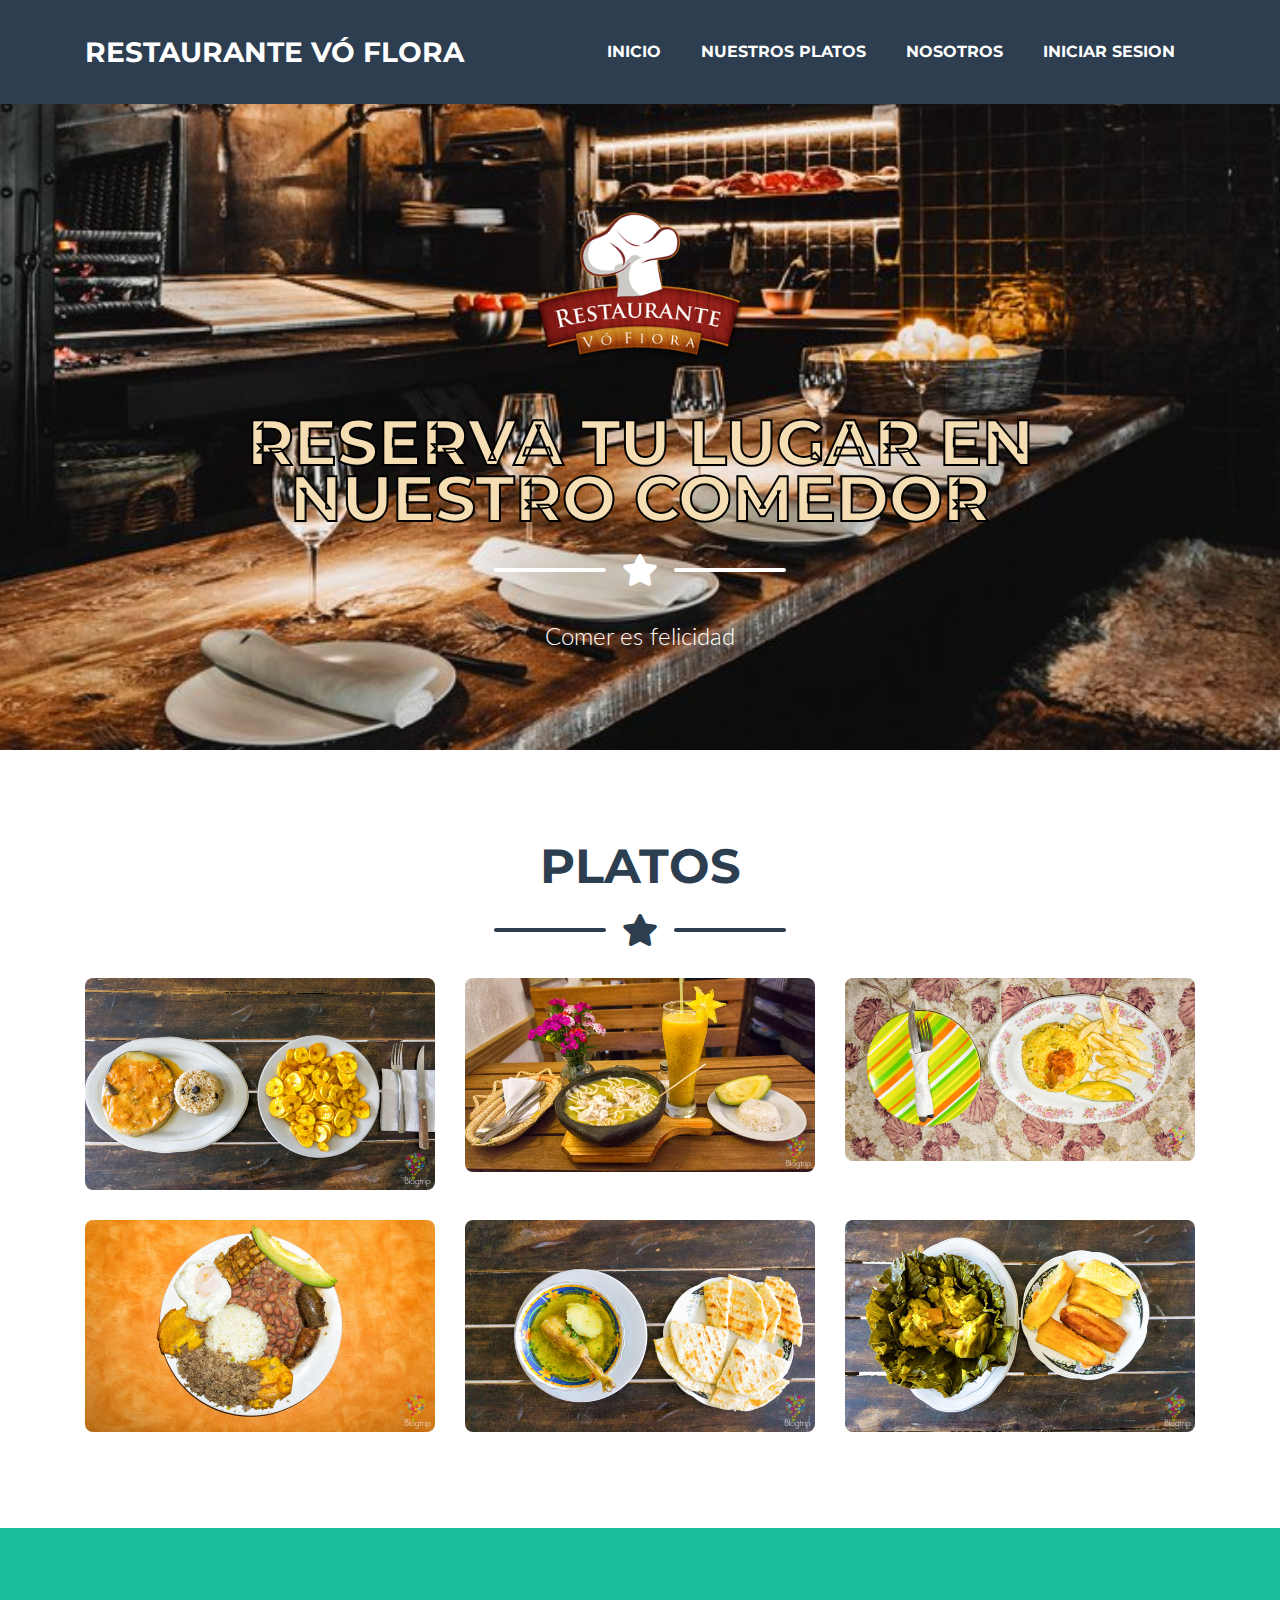
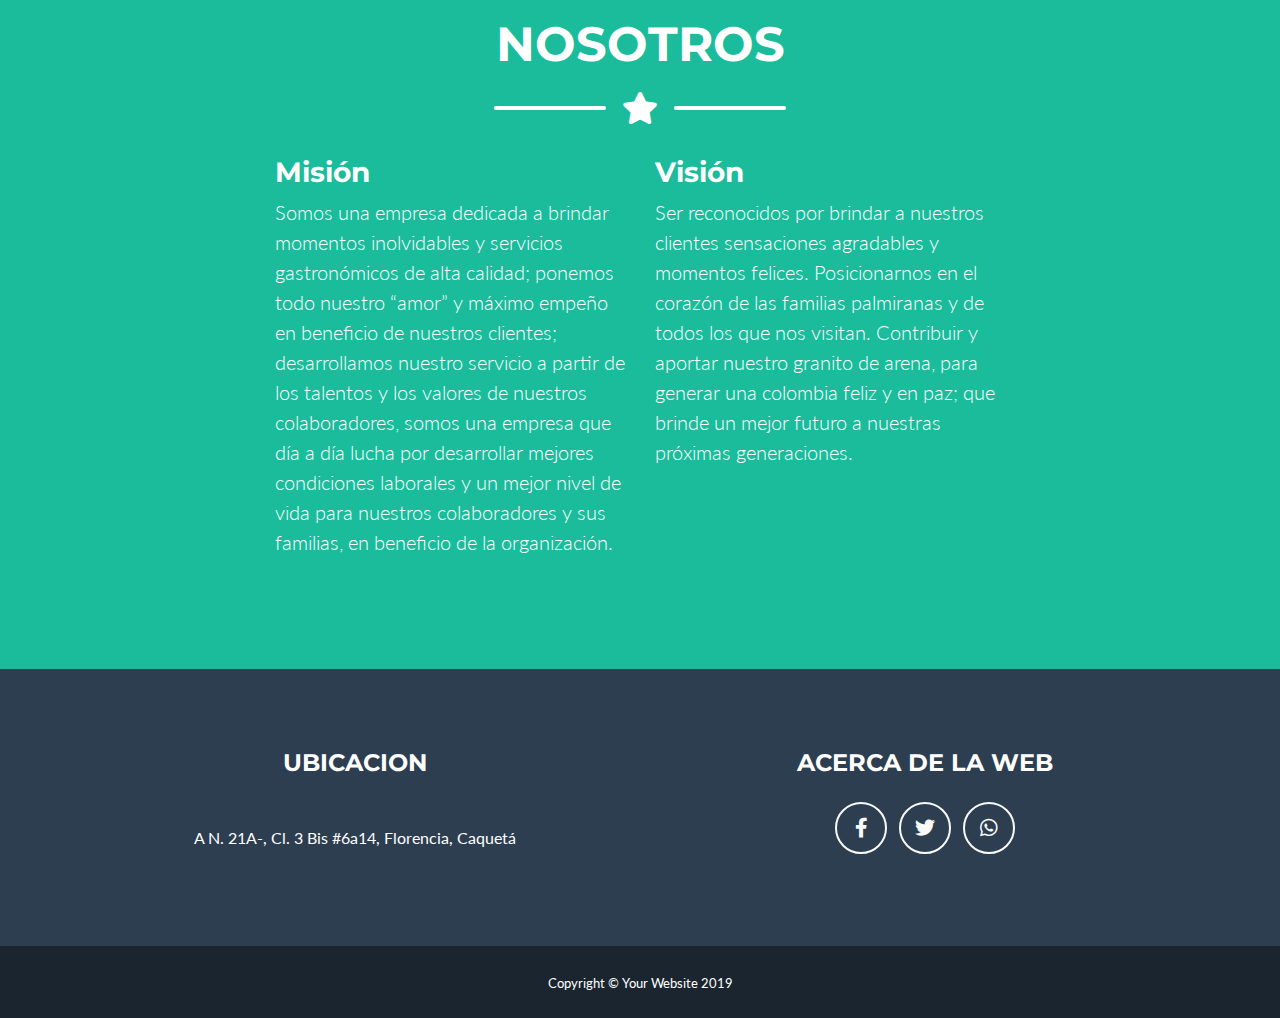
<file: public/index.html>
<!DOCTYPE html>
<html lang="es">

<head>

  <meta charset="utf-8">
  <meta name="viewport" content="width=device-width, initial-scale=1, shrink-to-fit=no">
  <meta name="description" content="">
  <meta name="author" content="">

  <title>RESTAURANTE VÓ FLORA</title>

  <!-- Custom fonts for this theme -->
  <link href="vendor/fontawesome-free/css/all.min.css" rel="stylesheet" type="text/css">
  <link href="https://fonts.googleapis.com/css?family=Montserrat:400,700" rel="stylesheet" type="text/css">
  <link href="https://fonts.googleapis.com/css?family=Lato:400,700,400italic,700italic" rel="stylesheet" type="text/css">

  <!-- Theme CSS -->
  <link href="css/freelancer.min.css" rel="stylesheet">
  <link href="css/viewclientes.css" rel="stylesheet">
  <link rel="Icon" href="img/logo_res.png" type="image/x-icon" />
  


</head>

<body id="page-top">

  <!-- Navigation -->
  <nav class="navbar navbar-expand-lg bg-secondary text-uppercase fixed-top" id="mainNav">
    <div class="container">
      <a class="navbar-brand js-scroll-trigger" href="#page-top">RESTAURANTE VÓ FLORA</a>
      <button class="navbar-toggler navbar-toggler-right text-uppercase font-weight-bold bg-primary text-white rounded" type="button" data-toggle="collapse" data-target="#navbarResponsive" aria-controls="navbarResponsive" aria-expanded="false" aria-label="Toggle navigation">
        Menu
        <i class="fas fa-bars"></i>
      </button>
      <div class="collapse navbar-collapse" id="navbarResponsive">
        <ul class="navbar-nav ml-auto">
          <li class="nav-item mx-0 mx-lg-1">
            <a class="nav-link py-3 px-0 px-lg-3 rounded js-scroll-trigger" href="#inicio">Inicio</a>
          </li>
         
          <li class="nav-item mx-0 mx-lg-1">
            <a class="nav-link py-3 px-0 px-lg-3 rounded js-scroll-trigger" href="#platos">Nuestros platos</a>
          </li>

          <li class="nav-item mx-0 mx-lg-1">
            <a class="nav-link py-3 px-0 px-lg-3 rounded js-scroll-trigger" href="#about">Nosotros</a>
          </li>
          
         
          <li class="nav-item mx-0 mx-lg-1">
              <a class="nav-link py-3 px-0 px-lg-3 rounded js-scroll-trigger" href="indexlogin.html">Iniciar Sesion</a>
            </li>
        </ul>
      </div>
    </div>
  </nav>

  <!-- Masthead -->
  <header class="masthead bg-primary text-white text-center">
    <div class="container d-flex align-items-center flex-column" id = "inicio">

      <!-- Masthead Avatar Image -->
      <img class="masthead-avatar mb-5" src="img/logo_res.png" alt="">

      <!-- Masthead Heading -->
      <h1   class="masthead-heading text-uppercase mb-0">Reserva tu lugar en nuestro comedor</h1>

      <!-- Icon Divider -->
      <div class="divider-custom divider-light">
        <div class="divider-custom-line"></div>
        <div class="divider-custom-icon">
          <i class="fas fa-star"></i>
        </div>
        <div class="divider-custom-line"></div>
      </div>

      <!-- Masthead Subheading -->
      <p class="masthead-subheading font-weight-light mb-0">Comer es felicidad</p>

    </div>
  </header>

  <!-- Portfolio Section -->
  <section class="page-section portfolio" id="platos">
    <div class="container">

      <!-- Portfolio Section Heading -->
      <h2 class="page-section-heading text-center text-uppercase text-secondary mb-0">Platos</h2>

      <!-- Icon Divider -->
      <div class="divider-custom">
        <div class="divider-custom-line"></div>
        <div class="divider-custom-icon">
          <i class="fas fa-star"></i>
        </div>
        <div class="divider-custom-line"></div>
      </div>

      <!-- Portfolio Grid Items -->
      <div class="row">

        <!-- Portfolio Item 1 -->
        <div class="col-md-6 col-lg-4">
          <div class="portfolio-item mx-auto" data-toggle="modal" data-target="#portfolioModal1">
            <div class="portfolio-item-caption d-flex align-items-center justify-content-center h-100 w-100">
              <div class="portfolio-item-caption-content text-center text-white">
                <i class="fas fa-plus fa-3x"></i>
              </div>
            </div>
            <img class="img-fluid" src="img/portfolio/bagre.jpg" alt="">
          </div>
        </div>

        <!-- Portfolio Item 2 -->
        <div class="col-md-6 col-lg-4">
          <div class="portfolio-item mx-auto" data-toggle="modal" data-target="#portfolioModal2">
            <div class="portfolio-item-caption d-flex align-items-center justify-content-center h-100 w-100">
              <div class="portfolio-item-caption-content text-center text-white">
                <i class="fas fa-plus fa-3x"></i>
              </div>
            </div>
            <img class="img-fluid" src="img/portfolio/ajiaco.jpg" alt="">
          </div>
        </div>

        <!-- Portfolio Item 3 -->
        <div class="col-md-6 col-lg-4">
          <div class="portfolio-item mx-auto" data-toggle="modal" data-target="#portfolioModal3">
            <div class="portfolio-item-caption d-flex align-items-center justify-content-center h-100 w-100">
              <div class="portfolio-item-caption-content text-center text-white">
                <i class="fas fa-plus fa-3x"></i>
              </div>
            </div>
            <img class="img-fluid" src="img/portfolio/arrozP.jpg" alt="">
          </div>
        </div>

        <!-- Portfolio Item 4 -->
        <div class="col-md-6 col-lg-4">
          <div class="portfolio-item mx-auto" data-toggle="modal" data-target="#portfolioModal4">
            <div class="portfolio-item-caption d-flex align-items-center justify-content-center h-100 w-100">
              <div class="portfolio-item-caption-content text-center text-white">
                <i class="fas fa-plus fa-3x"></i>
              </div>
            </div>
            <img class="img-fluid" src="img/portfolio/bandeja.jpg" alt="">
          </div>
        </div>

        <!-- Portfolio Item 5 -->
        <div class="col-md-6 col-lg-4">
          <div class="portfolio-item mx-auto" data-toggle="modal" data-target="#portfolioModal5">
            <div class="portfolio-item-caption d-flex align-items-center justify-content-center h-100 w-100">
              <div class="portfolio-item-caption-content text-center text-white">
                <i class="fas fa-plus fa-3x"></i>
              </div>
            </div>
            <img class="img-fluid" src="img/portfolio/caldo.jpg" alt="">
          </div>
        </div>

        <!-- Portfolio Item 6 -->
        <div class="col-md-6 col-lg-4">
          <div class="portfolio-item mx-auto" data-toggle="modal" data-target="#portfolioModal6">
            <div class="portfolio-item-caption d-flex align-items-center justify-content-center h-100 w-100">
              <div class="portfolio-item-caption-content text-center text-white">
                <i class="fas fa-plus fa-3x"></i>
              </div>
            </div>
            <img class="img-fluid" src="img/portfolio/tamal.jpg" alt="">
          </div>
        </div>

      </div>
      <!-- /.row -->

    </div>
  </section>

  <!-- About Section -->
  <section class="page-section bg-primary text-white mb-0" id="about">
    <div class="container">

      <!-- About Section Heading -->
      <h2 class="page-section-heading text-center text-uppercase text-white">Nosotros</h2>

      <!-- Icon Divider -->
      <div class="divider-custom divider-light">
        <div class="divider-custom-line"></div>
        <div class="divider-custom-icon">
          <i class="fas fa-star"></i>
        </div>
        <div class="divider-custom-line"></div>
      </div>

      <!-- About Section Content -->
      <div class="row">
        <div class="col-lg-4 ml-auto">
          <h3>Misión</h3>
          <p class="lead">Somos una empresa dedicada a brindar momentos inolvidables y servicios gastronómicos de alta
              calidad; ponemos todo nuestro “amor” y máximo empeño en beneficio de nuestros clientes;
              desarrollamos nuestro servicio a partir de los talentos y los valores de nuestros
              colaboradores, somos una empresa que día a día lucha por desarrollar mejores condiciones
              laborales y un mejor nivel de vida para nuestros colaboradores y sus familias, en beneficio de
              la organización.</p>
        </div>
        <div class="col-lg-4 mr-auto">
            <h3>Visión</h3>

          <p class="lead">Ser reconocidos por brindar a nuestros clientes sensaciones agradables y momentos felices.
          Posicionarnos en el corazón de las familias palmiranas y de todos los que nos visitan.
          Contribuir y aportar nuestro granito de arena, para generar una colombia feliz y en paz; que
          brinde un mejor futuro a nuestras próximas generaciones.</p>
        </div>
      </div>

     
      

    </div>
  </section>
  <!-- Footer -->
  <footer class="footer text-center">
    <div class="container">
      <div class="row">

        <!-- Footer Location -->
        <div class="col-lg-6 mb-5 mb-lg-0">
          <h4 class="text-uppercase mb-4">Ubicacion</h4>
          
            <br>A N. 21A-, Cl. 3 Bis #6a14, Florencia, Caquetá</p>
        </div>

        

        <!-- Footer About Text -->
        <div class="col-lg-6">
          <h4 class="text-uppercase mb-4">Acerca de la web</h4>
          <a class="btn btn-outline-light btn-social mx-1" href="#">
            <i class="fab fa-fw fa-facebook-f"></i>
          </a>
          <a class="btn btn-outline-light btn-social mx-1" href="#">
            <i class="fab fa-fw fa-twitter"></i>
          </a>
          <a class="btn btn-outline-light btn-social mx-1" href="#">
            <i class="fab fa-whatsapp"></i>
          </a>
          
        </div>

      </div>
    </div>
  </footer>

  <!-- Copyright Section -->
  <section class="copyright py-4 text-center text-white">
    <div class="container">
      <small>Copyright &copy; Your Website 2019</small>
    </div>
  </section>

  <!-- Scroll to Top Button (Only visible on small and extra-small screen sizes) -->
  <div class="scroll-to-top d-lg-none position-fixed ">
    <a class="js-scroll-trigger d-block text-center text-white rounded" href="#page-top">
      <i class="fa fa-chevron-up"></i>
    </a>
  </div>

  <!-- Portfolio Modals -->

  <!-- Portfolio Modal 1 -->
  <div class="portfolio-modal modal fade" id="portfolioModal1" tabindex="-1" role="dialog" aria-labelledby="portfolioModal1Label" aria-hidden="true">
    <div class="modal-dialog modal-xl" role="document">
      <div class="modal-content">
        <button type="button" class="close" data-dismiss="modal" aria-label="Close">
          <span aria-hidden="true">
            <i class="fas fa-times"></i>
          </span>
        </button>
        <div class="modal-body text-center">
          <div class="container">
            <div class="row justify-content-center">
              <div class="col-lg-8">
                <!-- Portfolio Modal - Title -->
                <h2 class="portfolio-modal-title text-secondary text-uppercase mb-0">Bagre en salsa con patacones</h2>
                <!-- Icon Divider -->
                <div class="divider-custom">
                  <div class="divider-custom-line"></div>
                  <div class="divider-custom-icon">
                    <i class="fas fa-star"></i>
                  </div>
                  <div class="divider-custom-line"></div>
                </div>
                <!-- Portfolio Modal - Image -->
                <img class="img-fluid rounded mb-5" src="img/portfolio/bagre.jpg" alt="">
                <!-- Portfolio Modal - Text -->
                <p class="mb-5">El bagre es un pescado de agua dulce, 
                    que se encuentra en casi todo mercado de pescados en Colombia. 
                    Se caracteriza por ser carnoso y sin espinas. Lo podrán encontrar en salsa, 
                    normalmente a base de tomate, cebolla y pimentón; o frito. Se le suele acompañar 
                    de arroz con coco y patacones.</p>
                <button class="btn btn-primary" href="#" data-dismiss="modal">
                  <i class="fas fa-times fa-fw"></i>
                  Cerrar Ventana
                </button>
              </div>
            </div>
          </div>
        </div>
      </div>
    </div>
  </div>

  <!-- Portfolio Modal 2 -->
  <div class="portfolio-modal modal fade" id="portfolioModal2" tabindex="-1" role="dialog" aria-labelledby="portfolioModal2Label" aria-hidden="true">
    <div class="modal-dialog modal-xl" role="document">
      <div class="modal-content">
        <button type="button" class="close" data-dismiss="modal" aria-label="Close">
          <span aria-hidden="true">
            <i class="fas fa-times"></i>
          </span>
        </button>
        <div class="modal-body text-center">
          <div class="container">
            <div class="row justify-content-center">
              <div class="col-lg-8">
                <!-- Portfolio Modal - Title -->
                <h2 class="portfolio-modal-title text-secondary text-uppercase mb-0">Ajiaco plato</h2>
                <!-- Icon Divider -->
                <div class="divider-custom">
                  <div class="divider-custom-line"></div>
                  <div class="divider-custom-icon">
                    <i class="fas fa-star"></i>
                  </div>
                  <div class="divider-custom-line"></div>
                </div>
                <!-- Portfolio Modal - Image -->
                <img class="img-fluid rounded mb-5" src="img/portfolio/ajiaco.jpg" alt="">
                <!-- Portfolio Modal - Text -->
                <p class="mb-5">El ajiaco con pollo, sus ingredientes principales son el pollo, la papa criolla o papa amarilla, mazorca y arracacha.</p>
                <button class="btn btn-primary" href="#" data-dismiss="modal">
                  <i class="fas fa-times fa-fw"></i>
                  Cerrar Ventana
                </button>
              </div>
            </div>
          </div>
        </div>
      </div>
    </div>
  </div>

  <!-- Portfolio Modal 3 -->
  <div class="portfolio-modal modal fade" id="portfolioModal3" tabindex="-1" role="dialog" aria-labelledby="portfolioModal3Label" aria-hidden="true">
    <div class="modal-dialog modal-xl" role="document">
      <div class="modal-content">
        <button type="button" class="close" data-dismiss="modal" aria-label="Close">
          <span aria-hidden="true">
            <i class="fas fa-times"></i>
          </span>
        </button>
        <div class="modal-body text-center">
          <div class="container">
            <div class="row justify-content-center">
              <div class="col-lg-8">
                <!-- Portfolio Modal - Title -->
                <h2 class="portfolio-modal-title text-secondary text-uppercase mb-0">Arroz con pollo</h2>
                <!-- Icon Divider -->
                <div class="divider-custom">
                  <div class="divider-custom-line"></div>
                  <div class="divider-custom-icon">
                    <i class="fas fa-star"></i>
                  </div>
                  <div class="divider-custom-line"></div>
                </div>
                <!-- Portfolio Modal - Image -->
                <img class="img-fluid rounded mb-5" src="img/portfolio/arrozP.jpg" alt="">
                <!-- Portfolio Modal - Text -->
                <p class="mb-5">Servido con papitas fritas y aderezado con salsa rosada o de tomate.</p>
                <button class="btn btn-primary" href="#" data-dismiss="modal">
                  <i class="fas fa-times fa-fw"></i>
                  Cerrar Ventana
                </button>
              </div>
            </div>
          </div>
        </div>
      </div>
    </div>
  </div>

  <!-- Portfolio Modal 4 -->
  <div class="portfolio-modal modal fade" id="portfolioModal4" tabindex="-1" role="dialog" aria-labelledby="portfolioModal4Label" aria-hidden="true">
    <div class="modal-dialog modal-xl" role="document">
      <div class="modal-content">
        <button type="button" class="close" data-dismiss="modal" aria-label="Close">
          <span aria-hidden="true">
            <i class="fas fa-times"></i>
          </span>
        </button>
        <div class="modal-body text-center">
          <div class="container">
            <div class="row justify-content-center">
              <div class="col-lg-8">
                <!-- Portfolio Modal - Title -->
                <h2 class="portfolio-modal-title text-secondary text-uppercase mb-0">Bandeja paisa</h2>
                <!-- Icon Divider -->
                <div class="divider-custom">
                  <div class="divider-custom-line"></div>
                  <div class="divider-custom-icon">
                    <i class="fas fa-star"></i>
                  </div>
                  <div class="divider-custom-line"></div>
                </div>
                <!-- Portfolio Modal - Image -->
                <img class="img-fluid rounded mb-5" src="img/portfolio/bandeja.jpg" alt="">
                <!-- Portfolio Modal - Text -->
                <p class="mb-5">En una bandeja paisa encontrarán :
                        <br>Arroz blanco</br>
                        Chicharrón
                        <br> Huevo frito</br>
                        Carne molida
                        <br> Patacones</br>
                        Chorizo
                        <br>Morcilla</br>
                        Aguacate
                        <br>Arepa blanca</br>
                        Hogao ( cebolla y tomate)
                        <br> tajadas de plátano maduro</br>
                        frijol rojo.<br>
                    
                    </p>
                <button class="btn btn-primary" href="#" data-dismiss="modal">
                  <i class="fas fa-times fa-fw"></i>
                    Cerrar ventana
                </button>
              </div>
            </div>
          </div>
        </div>
      </div>
    </div>
  </div>

  <!-- Portfolio Modal 5 -->
  <div class="portfolio-modal modal fade" id="portfolioModal5" tabindex="-1" role="dialog" aria-labelledby="portfolioModal5Label" aria-hidden="true">
    <div class="modal-dialog modal-xl" role="document">
      <div class="modal-content">
        <button type="button" class="close" data-dismiss="modal" aria-label="Close">
          <span aria-hidden="true">
            <i class="fas fa-times"></i>
          </span>
        </button>
        <div class="modal-body text-center">
          <div class="container">
            <div class="row justify-content-center">
              <div class="col-lg-8">
                <!-- Portfolio Modal - Title -->
                <h2 class="portfolio-modal-title text-secondary text-uppercase mb-0">Caldo con pollo</h2>
                <!-- Icon Divider -->
                <div class="divider-custom">
                  <div class="divider-custom-line"></div>
                  <div class="divider-custom-icon">
                    <i class="fas fa-star"></i>
                  </div>
                  <div class="divider-custom-line"></div>
                </div>
                <!-- Portfolio Modal - Image -->
                <img class="img-fluid rounded mb-5" src="img/portfolio/caldo.jpg" alt="">
                <!-- Portfolio Modal - Text -->
                <p class="mb-5">El caldo de pollo es uno de los clásicos de la cocina colombiana. Fácil de preparar, este plato se compone de pollo (ojalá criollo de granja), papa blanca y legumbres (tomate, cebolla, apio en rama, cilantro, etc). En la foto acompañado de arepas asadas.</p>
                <button class="btn btn-primary" href="#" data-dismiss="modal">
                  <i class="fas fa-times fa-fw"></i>
                    Cerrar Ventana
                </button>
              </div>
            </div>
          </div>
        </div>
      </div>
    </div>
  </div>

  <!-- Portfolio Modal 6 -->
  <div class="portfolio-modal modal fade" id="portfolioModal6" tabindex="-1" role="dialog" aria-labelledby="portfolioModal6Label" aria-hidden="true">
    <div class="modal-dialog modal-xl" role="document">
      <div class="modal-content">
        <button type="button" class="close" data-dismiss="modal" aria-label="Close">
          <span aria-hidden="true">
            <i class="fas fa-times"></i>
          </span>
        </button>
        <div class="modal-body text-center">
          <div class="container">
            <div class="row justify-content-center">
              <div class="col-lg-8">
                <!-- Portfolio Modal - Title -->
                <h2 class="portfolio-modal-title text-secondary text-uppercase mb-0">Tamal</h2>
                <!-- Icon Divider -->
                <div class="divider-custom">
                  <div class="divider-custom-line"></div>
                  <div class="divider-custom-icon">
                    <i class="fas fa-star"></i>
                  </div>
                  <div class="divider-custom-line"></div>
                </div>
                <!-- Portfolio Modal - Image -->
                <img class="img-fluid rounded mb-5" src="img/portfolio/tamal.jpg" alt="">
                <!-- Portfolio Modal - Text -->
                <p class="mb-5">Envueltos en hoja de plátano y a base de maíz, legumbres y carnes; su preparación puede tomar varias horas. En general se consumen en el desayuno, pero seguro los encontraran con facilidad a otras horas del día.</p>
                <button class="btn btn-primary" href="#" data-dismiss="modal">
                  <i class="fas fa-times fa-fw"></i>
                Cerrar ventana
                            </button>
              </div>
            </div>
          </div>
        </div>
      </div>
    </div>
  </div>
  
  <!-- Bootstrap core JavaScript -->
  <script src="vendor/jquery/jquery.min.js"></script>
  <script src="vendor/bootstrap/js/bootstrap.bundle.min.js"></script>

  <!-- Plugin JavaScript -->
  <script src="vendor/jquery-easing/jquery.easing.min.js"></script>

  <!-- Contact Form JavaScript -->
  <script src="js/jqBootstrapValidation.js"></script>
  <script src="js/contact_me.js"></script>

  <!-- Custom scripts for this template -->
  <script src="js/freelancer.min.js"></script>

</body>

</html>
</file>
<file: public/css/viewclientes.css>
header.masthead {
  text-align: center;
  color: white;
  background-image: url("../img/res_den.jpg");
  background-repeat: no-repeat;
  background-attachment: scroll;
  background-position: center center;
  background-size: cover;
}

.masthead-heading{
  color: wheat;
  -webkit-text-stroke: 2px black;
}
</file>
